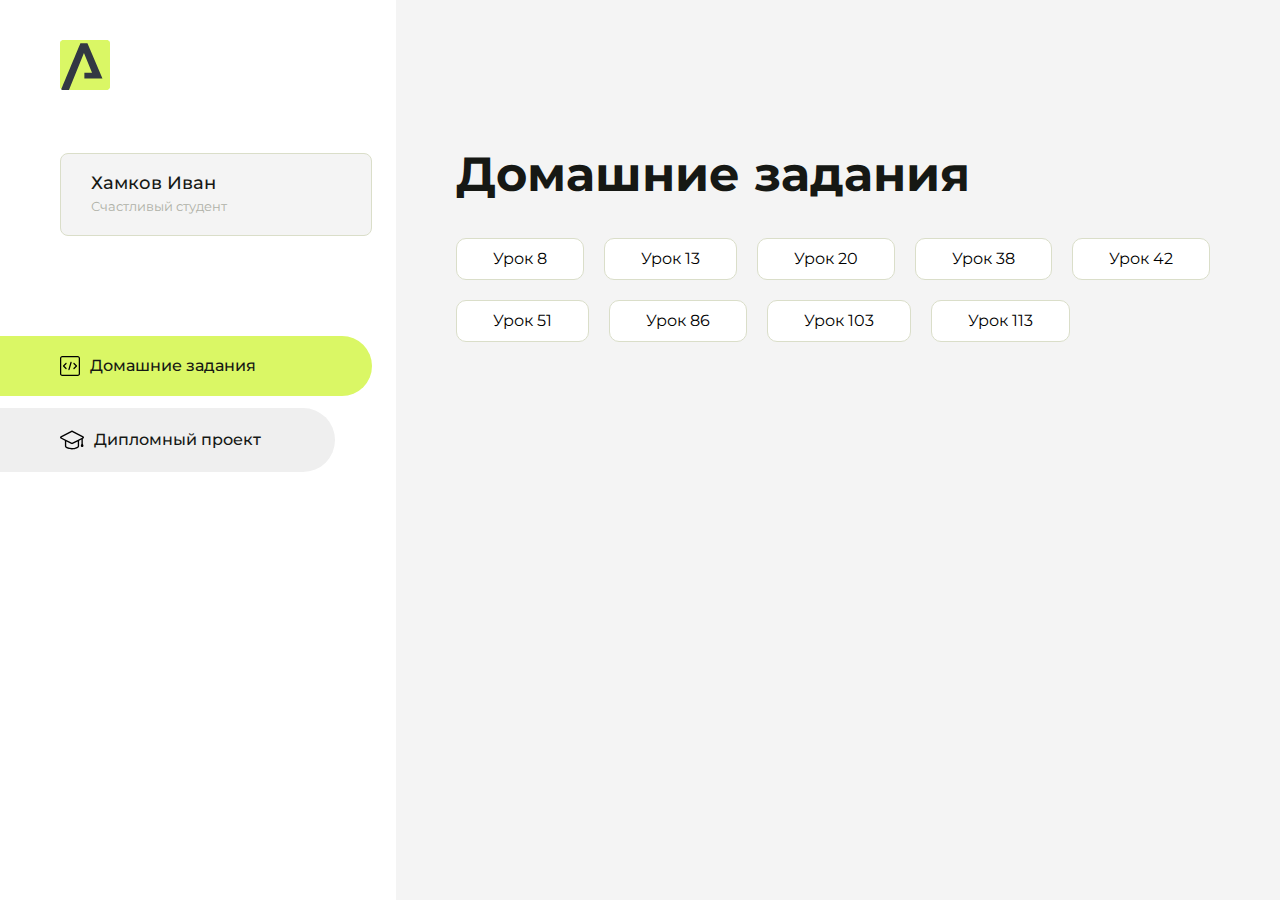
<file: index.html>
<!DOCTYPE html>
<html lang="en">
<head>
    <meta charset="UTF-8">
    <meta name="viewport" content="width=device-width, initial-scale=1.0">
    <title>Домашняя работа</title>
    <link rel="shortcut icon" href="src/logo.ico" type="image/x-icon">
    <link rel="preconnect" href="https://fonts.googleapis.com">
    <link rel="preconnect" href="https://fonts.gstatic.com" crossorigin>
    <link href="https://fonts.googleapis.com/css2?family=Montserrat:wght@400;500;700&family=Rubik:wght@500&display=swap"
          rel="stylesheet">
     <link rel="stylesheet" href="src/style-main.css">
</head>
<body id="body">
<div class="overlay" id="overlay"></div>
<div class="layout">
    <div class="burger" id="burger">
        <svg viewBox="0 0 24 24" fill="none" xmlns="http://www.w3.org/2000/svg">
            <g id="SVGRepo_bgCarrier" stroke-width="0"></g>
            <g id="SVGRepo_tracerCarrier" stroke-linecap="round" stroke-linejoin="round"></g>
            <g id="SVGRepo_iconCarrier">
                <path d="M4 18L20 18" stroke="#DAF765" stroke-width="2" stroke-linecap="round"></path>
                <path d="M4 12L20 12" stroke="#DAF765" stroke-width="2" stroke-linecap="round"></path>
                <path d="M4 6L20 6" stroke="#DAF765" stroke-width="2" stroke-linecap="round"></path>
            </g>
        </svg>
    </div>
    <aside class="sidebar" id="sidebar">
        <div class="sidebar__inner">
            <div class="logo">
                <svg width="50" height="50" viewBox="0 0 50 50" fill="none" xmlns="http://www.w3.org/2000/svg">
                    <g clip-path="url(#clip0_513_74730)">
                        <path d="M46.17 -0.257004H3.83C1.57281 -0.257004 -0.257 1.57281 -0.257 3.83V46.17C-0.257 48.4272 1.57281 50.257 3.83 50.257H46.17C48.4272 50.257 50.257 48.4272 50.257 46.17V3.83C50.257 1.57281 48.4272 -0.257004 46.17 -0.257004Z"
                              fill="#DAF765"/>
                        <path d="M24.375 38.4H42.461L27.441 3.1585H20.4355C20.4355 3.1585 6.7895 35.881 1.1945 49.294C2.015 50.0275 3.0945 50.257 3.6945 50.257H8.8445L23.954 13.07L32.0465 32.8285H24.375V38.4Z"
                              fill="#323843"/>
                    </g>
                    <defs>
                        <clipPath id="clip0_513_74730">
                            <rect width="50" height="50" fill="white"/>
                        </clipPath>
                    </defs>
                </svg>
            </div>
            <div class="sidebar__user">
                <div class="sidebar__name">Хамков Иван</div>
                <div class="sidebar__text">Счастливый студент</div>
            </div>
            <div class="sidebar__tabs">
                <div class="sidebar__item">
                    <button class="sidebar__button active" id="tasks">
                        <svg xmlns="http://www.w3.org/2000/svg" width="20" height="20" viewBox="0 0 20 20" fill="none">
                            <g clip-path="url(#clip0_704_74543)">
                                <path d="M17.7083 20H2.29167C1.0275 20 0 18.9725 0 17.7083V2.29167C0 1.0275 1.0275 0 2.29167 0H17.7083C18.9725 0 20 1.0275 20 2.29167V17.7083C20 18.9725 18.9725 20 17.7083 20ZM2.29167 1.25C1.7175 1.25 1.25 1.7175 1.25 2.29167V17.7083C1.25 18.2825 1.7175 18.75 2.29167 18.75H17.7083C18.2825 18.75 18.75 18.2825 18.75 17.7083V2.29167C18.75 1.7175 18.2825 1.25 17.7083 1.25H2.29167Z"
                                      fill="black"/>
                                <path d="M6.04167 13.125C5.88167 13.125 5.72167 13.0642 5.6 12.9417L3.1 10.4417C2.85583 10.1975 2.85583 9.80167 3.1 9.5575L5.6 7.0575C5.84417 6.81333 6.24 6.81333 6.48417 7.0575C6.72833 7.30167 6.72833 7.6975 6.48417 7.94167L4.42583 10L6.48417 12.0583C6.72833 12.3025 6.72833 12.6983 6.48417 12.9425C6.36167 13.0642 6.20167 13.125 6.04167 13.125Z"
                                      fill="black"/>
                                <path d="M8.95833 14.1667C8.9 14.1667 8.84 14.1583 8.78167 14.1417C8.45083 14.0442 8.26083 13.6967 8.35833 13.3658L10.4417 6.28251C10.5392 5.95084 10.8892 5.76417 11.2175 5.85917C11.5483 5.95667 11.7383 6.30417 11.6408 6.63501L9.5575 13.7183C9.47833 13.9908 9.22833 14.1667 8.95833 14.1667Z"
                                      fill="black"/>
                                <path d="M13.9583 13.125C13.7983 13.125 13.6383 13.0642 13.5167 12.9417C13.2725 12.6975 13.2725 12.3017 13.5167 12.0575L15.575 9.99916L13.5167 7.94083C13.2725 7.69666 13.2725 7.30083 13.5167 7.05666C13.7608 6.81249 14.1567 6.81249 14.4008 7.05666L16.9008 9.55666C17.145 9.80083 17.145 10.1967 16.9008 10.4408L14.4008 12.9408C14.2783 13.0642 14.1183 13.125 13.9583 13.125Z"
                                      fill="black"/>
                            </g>
                            <defs>
                                <clipPath id="clip0_704_74543">
                                    <rect width="20" height="20" fill="white"/>
                                </clipPath>
                            </defs>
                        </svg>
                        <span>Домашние задания</span></button>
                </div>
                <div class="sidebar__item">
                    <button class="sidebar__button" id="diplom">
                        <svg xmlns="http://www.w3.org/2000/svg" width="24" height="24" viewBox="0 0 24 24" fill="none">
                            <g clip-path="url(#clip0_704_74553)">
                                <path d="M23.2628 10.5971C23.7176 10.365 24 9.90375 24 9.39337C24 8.883 23.7176 8.42175 23.2628 8.18962L12.6135 2.75362C12.2291 2.55824 11.7705 2.55787 11.3854 2.75399L0.736875 8.19C0.282375 8.42175 0 8.883 0 9.39337C0 9.90375 0.282375 10.365 0.736875 10.5971L4.89038 12.7177V18.2074C4.89038 19.8154 8.412 21.393 12 21.393C15.5884 21.393 19.1096 19.815 19.1096 18.2074V12.7174L21.4609 11.517V15.8017L20.901 17.2305C20.7409 17.6389 20.7934 18.0994 21.0405 18.4616C21.2876 18.8246 21.6979 19.041 22.1366 19.041C22.5754 19.041 22.9852 18.8246 23.2324 18.462C23.4795 18.099 23.532 17.6385 23.3719 17.2301L22.8124 15.8021V10.827L23.2628 10.5971ZM17.7623 18.1721C17.6198 18.6375 15.3491 20.0419 12 20.0419C8.65088 20.0419 6.38025 18.6375 6.2415 18.2074V12.3037L6.23887 12.3019C6.23812 12.057 6.1065 11.8207 5.87325 11.7019L1.3515 9.39337L12 3.95737L22.6489 9.39337L12 14.8294L5.87325 11.7019C5.54063 11.5331 4.6695 11.6674 4.5 12C4.33012 12.3322 4.55813 12.5479 4.89038 12.7177L11.3857 16.0331C11.5781 16.1314 11.7889 16.1805 12 16.1805C12.2107 16.1805 12.4222 16.1314 12.6146 16.0331L17.7593 13.407L17.7623 18.1721Z"
                                      fill="black"/>
                            </g>
                            <defs>
                                <clipPath id="clip0_704_74553">
                                    <rect width="24" height="24" fill="white"/>
                                </clipPath>
                            </defs>
                        </svg>
                        <span>Дипломный проект</span></button>
                </div>
            </div>
        </div>

    </aside>
    <div class="content">
        <div class="container">
            <div class="content__block" id="tasksBlock">
                <div class="content__title">Домашние задания</div>
                <ul class="content__list">
                    <li class="content__list-item">
                        <a href="Maket_module 8/index (1).html">Урок 8</a>
                    </li>
                    <li class="content__list-item">
                        <a href="HTML13/index.html">Урок 13</a>
                    </li>
                    <li class="content__list-item">
                        <a href="HTML-20/index.html">Урок 20</a>
                    </li>
                     <li class="content__list-item">
                        <a href="HTML-Border/index.html">Урок 38</a>
                    </li>
                    <li class="content__list-item">
                        <a href="css-42/index.html">Урок 42</a>
                    </li>
                    <li class="content__list-item">
                        <a href="html-51/index.html">Урок 51</a>
                    </li>
                    <li class="content__list-item">
                        <a href="lesson_86/index.html">Урок 86</a>
                    </li>
                    <li class="content__list-item">
                        <a href="JS103/index.html">Урок 103</a>
                    </li>
                    <li class="content__list-item">
                        <a href="JS113/index.html">Урок 113</a>
                    </li>
                </ul>
            </div>
            <div class="content__block hidden" id="diplomBlock">
                <div class="content__title">Дипломный проект</div>
                <div class="content__list-diplom">
                    <a href="ПАПКА-С-НОМЕРОМ-УРОКА">Ссылка на ДЗ</a>
                </div>
                <div class="content__decor">
                    <div class="content__decor-text">Давай проверим, чему ты научился!</div>
                    <div class="content__decor-img">
                        <img src="src/decor.png" alt="decor">
                    </div>
                </div>
            </div>
        </div>
    </div>
</div>
<script src="src/index.js"></script>
</body>
</html>
</file>
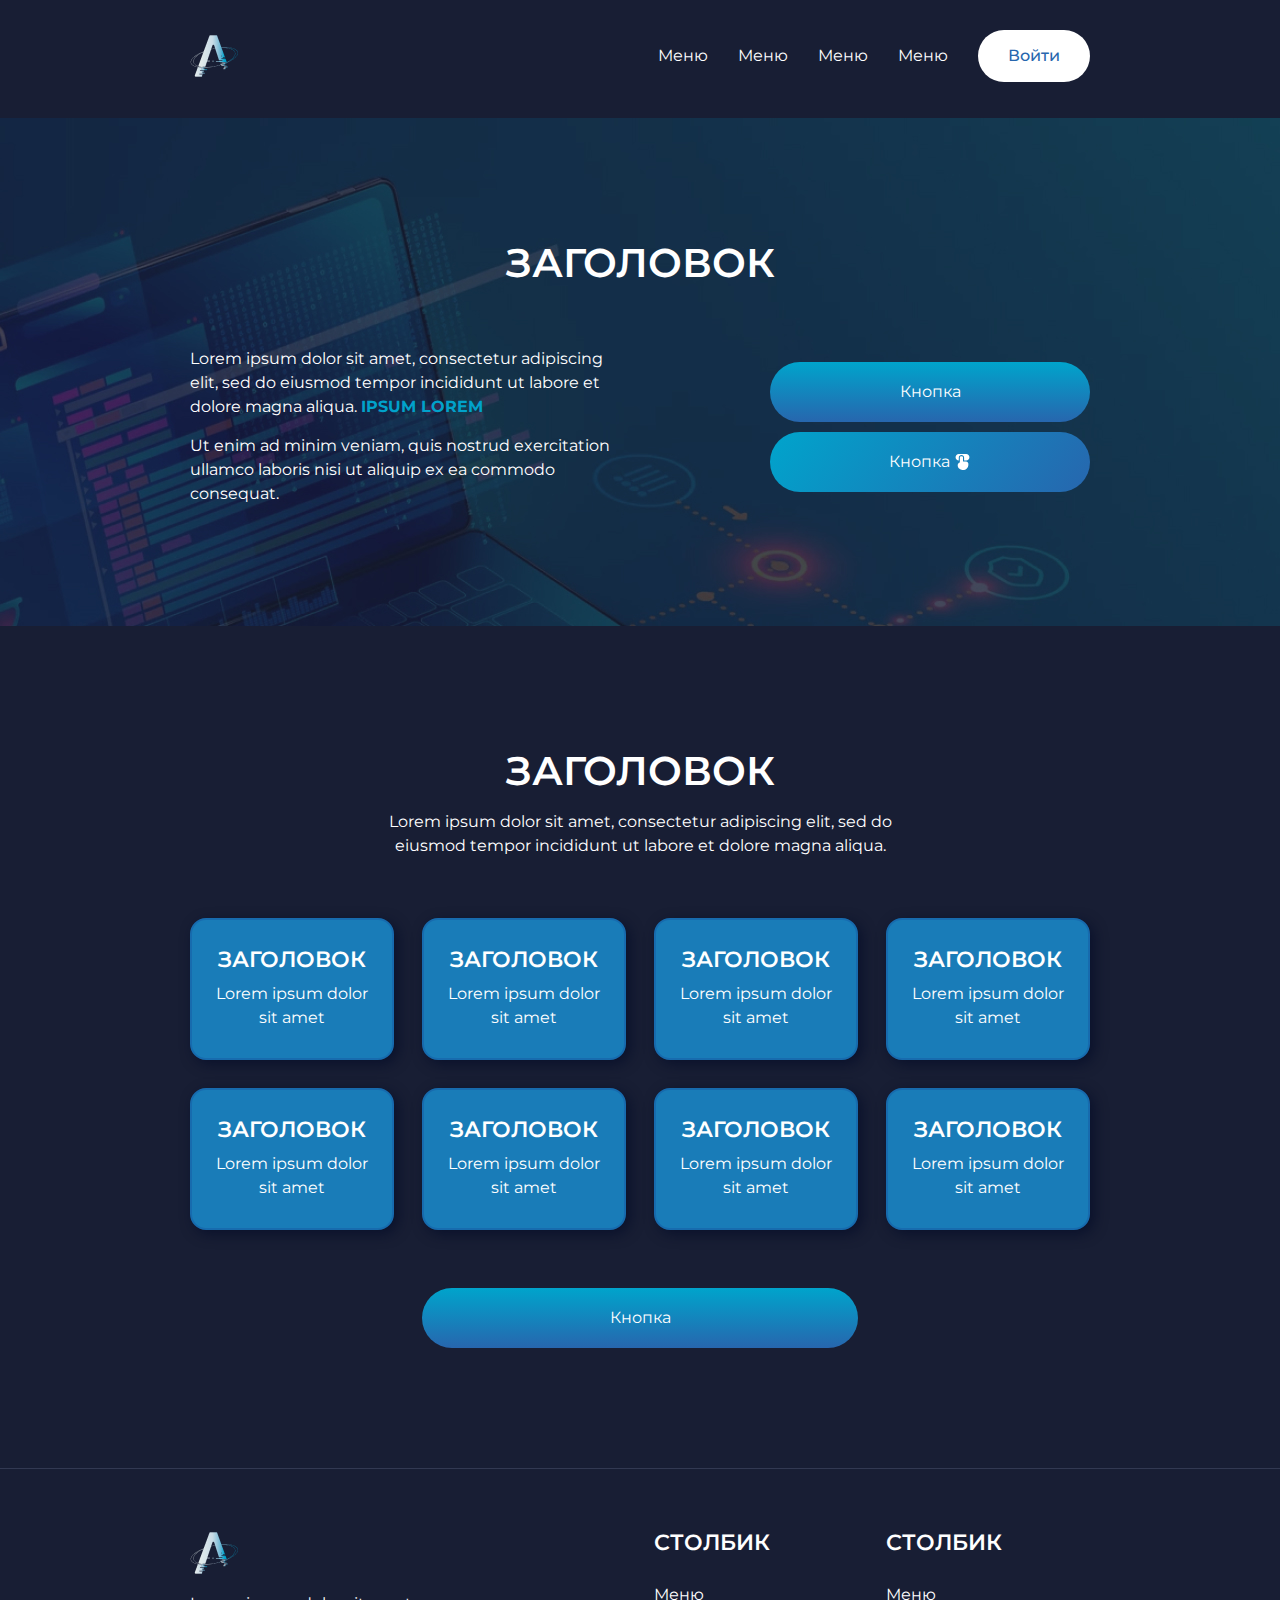
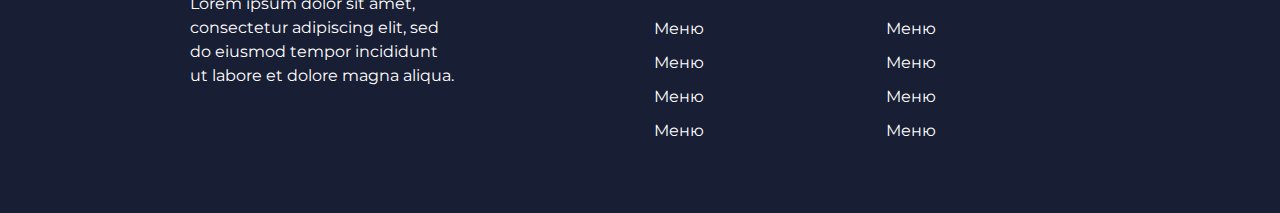
<file: css-42/index.html>
<!DOCTYPE html>
<html lang="ru">
    <head>
        <meta charset="UTF-8">
        <meta name="viewport" content="width=device-width, initial-scale=1.0">
        <title>Макет 3</title>
        <link rel="preconnect" href="https://fonts.googleapis.com">
        <link rel="preconnect" href="https://fonts.gstatic.com" crossorigin>
        <link
            href="https://fonts.googleapis.com/css2?family=Montserrat:ital,wght@0,100..900;1,100..900&display=swap"
            rel="stylesheet">
        <link rel="stylesheet" href="css/reset.css">
        <link rel="stylesheet" href="css/style.css">
    </head>

    <body>
        <header class="header">
            <div class="container">
                <div class="header-inner">
                    <a href="#"><img src="img/logo.png"
                            alt="Логотип компании"></a>
                    <nav class="header-nav">
                        <ul class="header-list">
                            <li class="header-item">
                                <a href="#">Меню</a>
                            </li>
                            <li class="header-item">
                                <a href="#">Меню</a>
                            </li>
                            <li class="header-item">
                                <a href="#">Меню</a>
                            </li>
                            <li class="header-item">
                                <a href="#">Меню</a>
                            </li>
                        </ul>
                    </nav>
                    <a href="#" class="header-button">Войти</a>
                </div>
            </div>
        </header>
        <main>
            <section class="hero">
                <div class="container">
                    <h1 class="hero-title">
                        Заголовок
                    </h1>
                    <div class="hero-body">
                        <div class="hero-text">
                            <p class="paragraph">
                                Lorem ipsum dolor sit amet, consectetur
                                adipiscing elit, sed do eiusmod tempor
                                incididunt ut labore et dolore magna aliqua.
                                <span>Ipsum lorem</span>
                            </p>
                            <p> Ut enim ad minim veniam, quis nostrud
                                exercitation ullamco laboris nisi ut aliquip ex
                                ea commodo consequat.
                            </p>
                        </div>
                        <div class="hero-buttons">
                            <a href="#"
                                class="hero-button-first margin-button">Кнопка</a>
                            <a href="#" class="hero-button-second">Кнопка <img
                                    src="img/btn.svg" alt></a>
                        </div>
                    </div>
                </div>
            </section>
            <section class="cards">
                <div class="container">
                    <h2 class="cards-title">
                        Заголовок
                    </h2>
                    <p class="cards-text"> Lorem ipsum dolor sit amet,
                        consectetur adipiscing elit, sed do eiusmod tempor
                        incididunt ut labore et dolore magna aliqua.</p>
                    <ul class="cards-flex">
                        <li class="cards-flex-item">
                            <div class="cards-flex-inner">
                                <h3 class="flex-title">Заголовок</h3>
                                <p class="cards-text-flex">Lorem ipsum dolor
                                    sit
                                    amet</p>
                            </div>
                        </li>
                        <li class="cards-flex-item">
                            <div class="cards-flex-inner">
                                <h3 class="flex-title">Заголовок</h3>
                                <p class="cards-text-flex">Lorem ipsum dolor
                                    sit
                                    amet</p>
                            </div>
                        </li>
                        <li class="cards-flex-item">
                            <div class="cards-flex-inner">
                                <h3 class="flex-title">Заголовок</h3>
                                <p class="cards-text-flex">Lorem ipsum dolor
                                    sit
                                    amet</p>
                            </div>
                        </li>
                        <li class="cards-flex-item">
                            <div class="cards-flex-inner">
                                <h3 class="flex-title">Заголовок</h3>
                                <p class="cards-text-flex">Lorem ipsum dolor
                                    sit
                                    amet</p>
                            </div>
                        </li>
                        <li class="cards-flex-item">
                            <div class="cards-flex-inner">
                                <h3 class="flex-title">Заголовок</h3>
                                <p class="cards-text-flex">Lorem ipsum dolor
                                    sit
                                    amet</p>
                            </div>
                        </li>
                        <li class="cards-flex-item">
                            <div class="cards-flex-inner">
                                <h3 class="flex-title">Заголовок</h3>
                                <p class="cards-text-flex">Lorem ipsum dolor
                                    sit
                                    amet</p>
                            </div>
                        </li>
                        <li class="cards-flex-item">
                            <div class="cards-flex-inner">
                                <h3 class="flex-title">Заголовок</h3>
                                <p class="cards-text-flex">Lorem ipsum dolor
                                    sit
                                    amet</p>
                            </div>
                        </li>
                        <li class="cards-flex-item">
                            <div class="cards-flex-inner">
                                <h3 class="flex-title">Заголовок</h3>
                                <p class="cards-text-flex">Lorem ipsum dolor
                                    sit
                                    amet</p>
                            </div>
                        </li>
                    </ul>
                    <a href="#"
                        class="cards-button">Кнопка</a>
                </div>
            </section>
        </main>
        <footer class="footer">
            <div class="container">
                <div class="footer-inner">
                    <div class="footer-desc">
                        <a href="#"><img src="img/logo.png"
                                alt="Логотип компании"></a>
                        <p>
                            Lorem ipsum dolor sit amet, consectetur adipiscing
                            elit, sed do eiusmod tempor incididunt ut labore et
                            dolore magna aliqua.
                        </p>
                    </div>
                    <div class="footer-colum footer-colum-margin">
                        <h4 class="footer-title">
                            Столбик
                        </h4>
                        <ul class="footer-list">
                            <li class="footer-item">
                                <a href="#" class="footer-link">Меню</a>
                            </li>
                            <li class="footer-item">
                                <a href="#" class="footer-link">Меню</a>
                            </li>
                            <li class="footer-item">
                                <a href="#" class="footer-link">Меню</a>
                            </li>
                            <li class="footer-item">
                                <a href="#" class="footer-link">Меню</a>
                            </li>
                            <li class="footer-item">
                                <a href="#" class="footer-link">Меню</a>
                            </li>
                        </ul>
                    </div>
                    <div class="footer-colum">
                        <h4 class="footer-title">
                            Столбик
                        </h4>
                        <ul class="footer-list">
                            <li class="footer-item">
                                <a href="#" class="footer-link">Меню</a>
                            </li>
                            <li class="footer-item">
                                <a href="#" class="footer-link">Меню</a>
                            </li>
                            <li class="footer-item">
                                <a href="#" class="footer-link">Меню</a>
                            </li>
                            <li class="footer-item">
                                <a href="#" class="footer-link">Меню</a>
                            </li>
                            <li class="footer-item">
                                <a href="#" class="footer-link">Меню</a>
                            </li>
                        </ul>
                    </div>
                </div>
            </div>

        </footer>
    </body>
</html>
</file>
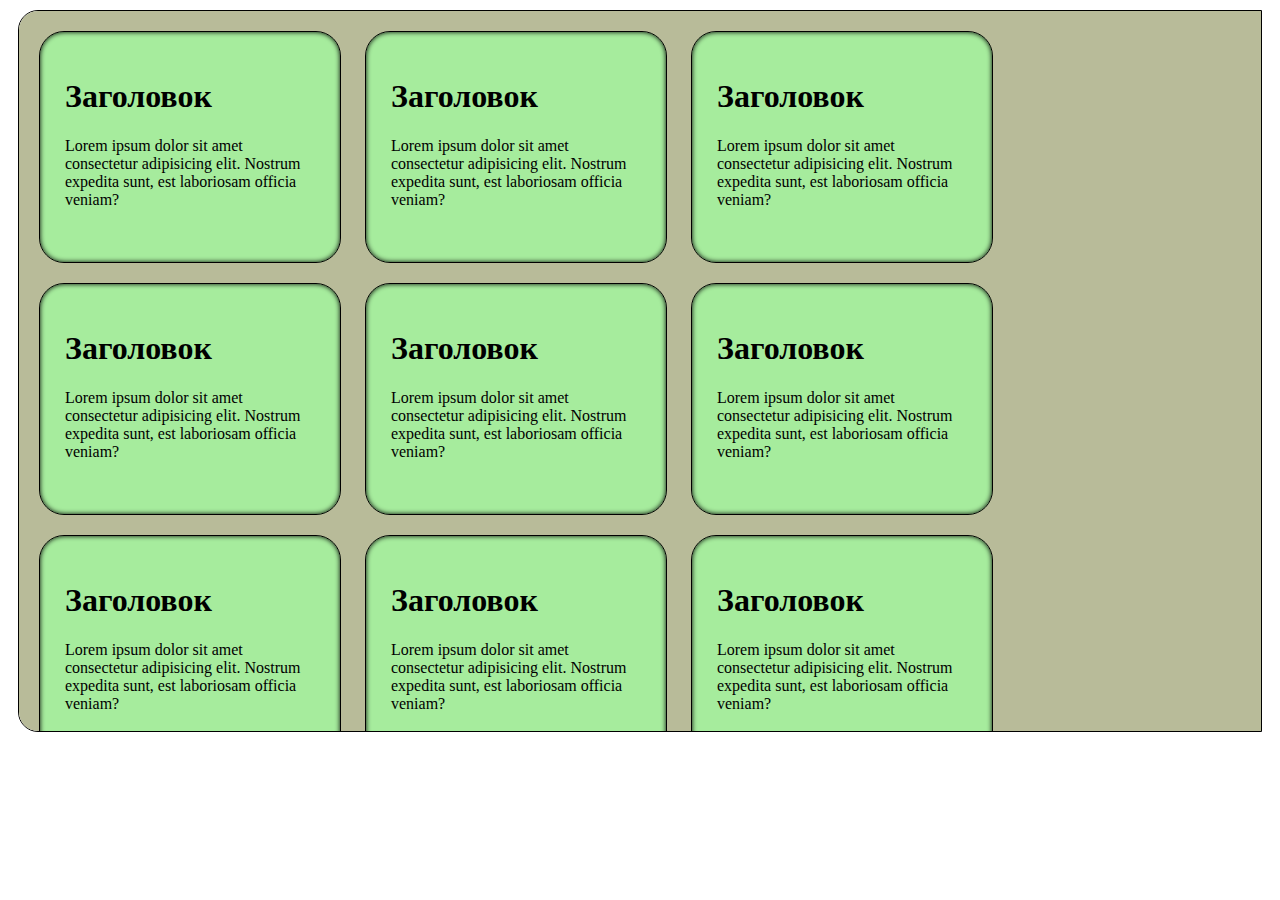
<file: HTML-Border/index.html>
<!DOCTYPE html>
<html lang="en">

<head>
    <meta charset="UTF-8">
    <meta name="viewport" content="width=device-width, initial-scale=1.0">
    <title>Borders</title>
    <link rel="stylesheet" href="css/style.css">
</head>

<body>
    <div class="main-border">
        <div class="border">
            <h1>Заголовок</h1>
            <p>Lorem ipsum dolor sit amet consectetur adipisicing elit. Nostrum expedita sunt, est laboriosam
                officia veniam?</p>
        </div>
        <div class="border">
            <h1>Заголовок</h1>
            <p>Lorem ipsum dolor sit amet consectetur adipisicing elit. Nostrum expedita sunt, est laboriosam
                officia veniam?</p>
        </div>
        <div class="border">
            <h1>Заголовок</h1>
            <p>Lorem ipsum dolor sit amet consectetur adipisicing elit. Nostrum expedita sunt, est laboriosam
                officia veniam?</p>
        </div>
        <div class="border">
            <h1>Заголовок</h1>
            <p>Lorem ipsum dolor sit amet consectetur adipisicing elit. Nostrum expedita sunt, est laboriosam
                officia veniam?</p>
        </div>
        <div class="border">
            <h1>Заголовок</h1>
            <p>Lorem ipsum dolor sit amet consectetur adipisicing elit. Nostrum expedita sunt, est laboriosam
                officia veniam?</p>
        </div>
        <div class="border">
            <h1>Заголовок</h1>
            <p>Lorem ipsum dolor sit amet consectetur adipisicing elit. Nostrum expedita sunt, est laboriosam
                officia veniam?</p>
        </div>
        <div class="border">
            <h1>Заголовок</h1>
            <p>Lorem ipsum dolor sit amet consectetur adipisicing elit. Nostrum expedita sunt, est laboriosam
                officia veniam?</p>
        </div>
        <div class="border">
            <h1>Заголовок</h1>
            <p>Lorem ipsum dolor sit amet consectetur adipisicing elit. Nostrum expedita sunt, est laboriosam
                officia veniam?</p>
        </div>
        <div class="border">
            <h1>Заголовок</h1>
            <p>Lorem ipsum dolor sit amet consectetur adipisicing elit. Nostrum expedita sunt, est laboriosam
                officia veniam?</p>
        </div>
        <div class="border">
            <h1>Заголовок</h1>
            <p>Lorem ipsum dolor sit amet consectetur adipisicing elit. Nostrum expedita sunt, est laboriosam
                officia veniam?</p>
        </div>
        <div class="border">
            <h1>Заголовок</h1>
            <p>Lorem ipsum dolor sit amet consectetur adipisicing elit. Nostrum expedita sunt, est laboriosam
                officia veniam?</p>
        </div>
        <div class="border">
            <h1>Заголовок</h1>
            <p>Lorem ipsum dolor sit amet consectetur adipisicing elit. Nostrum expedita sunt, est laboriosam
                officia veniam?</p>
        </div>
        <div class="border">
            <h1>Заголовок</h1>
            <p>Lorem ipsum dolor sit amet consectetur adipisicing elit. Nostrum expedita sunt, est laboriosam
                officia veniam?</p>
        </div>
        <div class="border">
            <h1>Заголовок</h1>
            <p>Lorem ipsum dolor sit amet consectetur adipisicing elit. Nostrum expedita sunt, est laboriosam
                officia veniam?</p>
        </div>
        <div class="border">
            <h1>Заголовок</h1>
            <p>Lorem ipsum dolor sit amet consectetur adipisicing elit. Nostrum expedita sunt, est laboriosam
                officia veniam?</p>
        </div>
        <div class="border">
            <h1>Заголовок</h1>
            <p>Lorem ipsum dolor sit amet consectetur adipisicing elit. Nostrum expedita sunt, est laboriosam
                officia veniam?</p>
        </div>
    </div>

</body>

</html>
</file>
<file: JS113/index.html>
<!DOCTYPE html>
<html lang="en">
    <head>
        <meta charset="UTF-8">
        <meta name="viewport" content="width=device-width, initial-scale=1.0">
        <title>Document</title>
        <link rel="stylesheet" href="main.css">
    </head>
    <body class="body">
        <button class="btn-open">Открыть модалку</button>
        <div class="modal">
            <div class="modal__window">
                <button class="modal__close-btn">X</button>
                Lorem ipsum, dolor sit amet consectetur adipisicing elit.
                Laudantium cum officia minus perspiciatis error voluptates vel
                necessitatibus amet nisi sed!
            </div>
        </div>
        <script src="script.js"></script>
    </body>
</html>
</file>
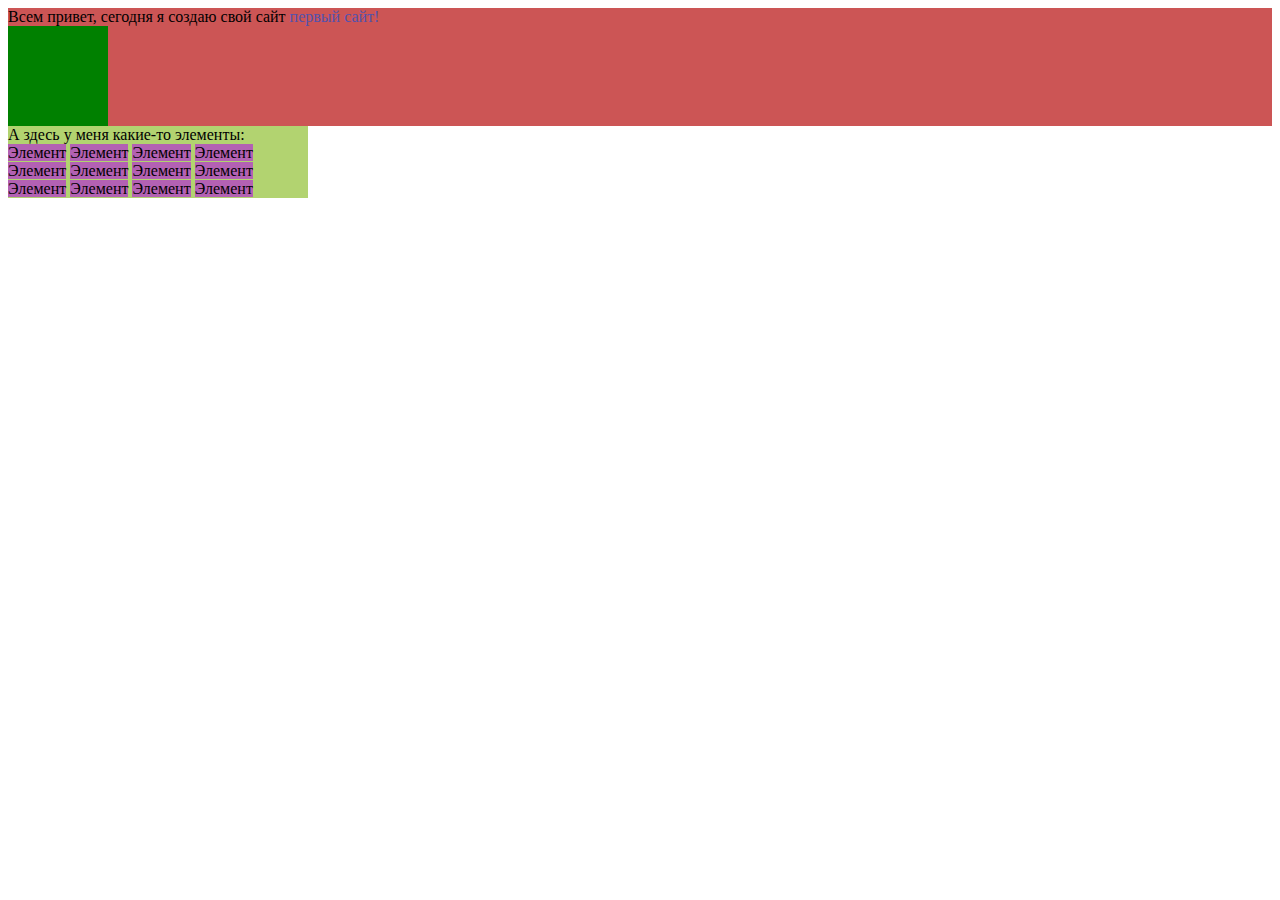
<file: Maket_module 8/index (1).html>
<!DOCTYPE html>
<html lang="en">

<head>
    <meta charset="UTF-8">
    <meta name="viewport" content="width=device-width, initial-scale=1.0">
    <title>Document</title>

</head>
<style>
    .Main {
        background: #cc5555;
    }

    .Accent {
        color: #5252ad;
    }

    .Quad {
        width: 100px;
        height: 100px;
        background: green;
    }

    .Main2 {
        width: 300px;
        background: #b2d370;
    }

    .End {
        background: #b361b3;
    }
</style>

<body>
    <div class="Main">Всем привет, сегодня я создаю свой сайт
        <span class="Accent">первый сайт!</span>
        <div class="Quad"></div>
    </div>
    <div class="Main2">А здесь у меня какие-то элементы:
        <div>
            <span class="End">Элемент</span>
            <span class="End">Элемент</span>
            <span class="End">Элемент</span>
            <span class="End">Элемент</span>
        </div>
        <div>
            <span class="End">Элемент</span>
            <span class="End">Элемент</span>
            <span class="End">Элемент</span>
            <span class="End">Элемент</span>
        </div>
        <div>
            <span class="End">Элемент</span>
            <span class="End">Элемент</span>
            <span class="End">Элемент</span>
            <span class="End">Элемент</span>
        </div>
</body>

</html>
</file>
<file: src/style-main.css>
*{padding: 0;margin: 0;border: 0;}
*,*:before,*:after{-webkit-box-sizing: border-box;box-sizing: border-box;}
:focus,:active{outline: none;}
a:focus,a:active{outline: none;}
nav,footer,header,aside{display: block;}
html,body{
    height:100%;width:100%;
    font-size:100%;line-height:1;-ms-text-size-adjust:100%;-moz-text-size-adjust:100%;-webkit-text-size-adjust:100%;}
input,button,textarea{font-family:inherit;}
input::-ms-clear{display: none;}
button{cursor: pointer;}
button::-moz-focus-inner{padding:0;border:0;}
a,a:visited{text-decoration: none;}
a:hover{text-decoration: none;}
ul li{list-style: none;}
img{vertical-align: top;}
h1,h2,h3,h4,h5,h6{font-size:inherit;font-weight: inherit;}
a{color:inherit;}



body {
    font-family: "Montserrat",SansSerif;
    color: black;
}

body.overflow {
    overflow: hidden;
}



.layout {
    display: -webkit-box;
    display: -ms-flexbox;
    display: flex;
    min-height: 100vh;
}

.sidebar {
    padding: 40px 24px 40px 0;
    -ms-flex-negative: 0;
    flex-shrink: 0;
    background-color: white;
}



.content {
    -webkit-box-flex: 1;
    -ms-flex-positive: 1;
    flex-grow: 1;
    background-color: #F4F4F4;
}

.container {
    display: -webkit-box;
    display: -ms-flexbox;
    display: flex;
    -webkit-box-orient: vertical;
    -webkit-box-direction: normal;
    -ms-flex-direction: column;
    flex-direction: column;
    -webkit-box-pack: center;
    -ms-flex-pack: center;
    justify-content: center;
    -webkit-box-align: center;
    -ms-flex-align: center;
    align-items: center;
    padding: 150px 60px 80px 60px;
}


.logo {
    margin-left: 60px;
    margin-bottom: 60px;
}

.sidebar__user {
    background-color: #F4F4F4;
    padding: 20px 30px;
    margin-left: 60px;
    margin-bottom: 100px;
    border-radius: 8px;
    border: 1px solid #DADEC9;
}

.sidebar__name {
    color:#161814;
    font-size: 18px;
    font-weight: 500;
    margin-bottom: 6px;
}

.sidebar__text {
    color: #AFB1A7;
    font-size: 13px;
    font-weight: 400;
    line-height: 130%; /* 16.9px */
}

.sidebar__item {
    width: 372px;
}

.sidebar__button {
    display: -webkit-box;
    display: -ms-flexbox;
    display: flex;
    -webkit-box-align: center;
    -ms-flex-align: center;
    align-items: center;
    gap: 10px;
    padding: 20px 60px;
    margin-bottom: 12px;
    border-radius: 0px 100px 100px 0px;
    -webkit-transition: all .5s;
    -o-transition: all .5s;
    transition: all .5s;
    cursor: pointer;
    width: 90%;
    color:#161814;
    font-size: 16px;
    font-weight: 500;
}

.sidebar__button.active , .sidebar__button:hover {
    width: 100%;
    background-color: #DAF765;
}


.content__title {
    color: #161814;
    font-size: 48px;
    font-weight: 700;
    margin-bottom: 40px;
}

.content__list {
    display: -webkit-box;
    display: -ms-flexbox;
    display: flex;
    -webkit-box-align: center;
    -ms-flex-align: center;
    align-items: center;
    -ms-flex-wrap: wrap;
    flex-wrap: wrap;
    gap: 20px;
}



.content__list-item  {
    cursor: pointer;
    padding: 12px 18px;
    background-color: #fff;
    border-radius: 10px;
    border: 1px solid #DADEC9;
    -webkit-transition: all .3s;
    -o-transition: all .3s;
    transition: all .3s;
}

.content__list-item:hover,.content__list-diplom:hover {
    background-color: #AFB1A7;
}

li a {
    padding: 12px 18px;

}


.content__list-diplom {
    -webkit-transition: all .3s;
    -o-transition: all .3s;
    transition: all .3s;
    display: inline-block;
    padding: 12px 18px;
    background-color: #fff;
    border-radius: 10px;
    border: 1px solid #DADEC9;
}

.content__decor {
    display: -webkit-box;
    display: -ms-flexbox;
    display: flex;
    -webkit-box-align: center;
    -ms-flex-align: center;
    align-items: center;
}

.content__decor-text {
    color:#BEDD44;
    font-size: 36px;
    font-weight: 700;
    line-height: 110%; /* 39.6px */
}

.content__block {
    max-width: 1200px;
}

.content__block.hidden {
    display: none;
}

.content__decor-img img{
    width: 100%;
}

.burger {
    display: none;
    padding: 5px;
    position: fixed;
    top: 3%;
    right: 7%;
    width: 40px;
    height: 40px;
    background-color: #161814;
    border-radius: 50%;
    z-index: 10;
    border: 1px solid #DAF765;
}

@media (max-width: 768px) {
    .burger {
        display: block;
    }

    .sidebar {
        -webkit-transition: all .3s;
        -o-transition: all .3s;
        transition: all .3s;
        -webkit-transform: translateX(-100%);
        -ms-transform: translateX(-100%);
        transform: translateX(-100%);
        position: fixed;
        top: 0;
        left: 0;
        bottom: 0;
        z-index: 5;
    }

    .sidebar.show {
        -webkit-transform: translateX(0%);
        -ms-transform: translateX(0%);
        transform: translateX(0%);
    }

    .overlay {
        opacity: 0;
        pointer-events: none;
        -webkit-transition: all .3s;
        -o-transition: all .3s;
        transition: all .3s;
        position: absolute;
        top: 0;
        right: 0;
        left: 0;
        bottom: 0;
        z-index: 3;
        background-color: #000000e0;
    }

    .overlay.show {
        opacity: 1;
        pointer-events: all;
    }

    .container {
        padding: 40px 20px;
        min-height: 100%;
    }

    .content__decor {
        margin-top: 20px;
        -webkit-box-orient: vertical;
        -webkit-box-direction: normal;
        -ms-flex-direction: column;
        flex-direction: column;
    }
}

@media (max-width: 400px) {
    .sidebar__user {
        margin-left: 0;
    }
}
</file>
<file: css-42/css/style.css>
body {
    background-color: #181e34;
    font-size: 16px;
    line-height: 150%;
    color: white;
    font-family: "Montserrat", "Arial", sans-serif;
}

.container {
    max-width: 930px;
    margin: 0 auto;
    padding: 0 15px;
    height: 100%;
}

.header {
    padding: 30px 0 36px;
}

.header-inner {
    display: flex;
    align-items: center;
}

.header-nav {
    margin-left: auto;
}

.header-list {
    display: flex;
}

.header-item {
    margin-right: 30px;
}

.header-button {
    color: #2766ae;
    background: #ffffff;
    border-radius: 100px;
    padding: 14px 30px;
    font-weight: 500;
}

.hero {
    padding: 120px 0;
    background: url("../img/hero-bg.jpg") 10% 50% / cover no-repeat;
}

.hero-title {
    font-weight: 600;
    line-height: 49px;
    font-size: 40px;
    text-transform: uppercase;
    text-align: center;
    margin-bottom: 60px;
}

.hero-body {
    display: flex;
    align-items: center;
    justify-content: space-between;
}

.hero-text {
    max-width: 436px;
}

.hero-text span {
    text-transform: uppercase;
    font-weight: 700;
    color: #01a2cb;
}

.paragraph {
    margin-bottom: 15px;
}

.hero-buttons {
    display: flex;
    flex-direction: column;
    width: 100%;
    max-width: 320px;
}

.hero-button-first,
.hero-button-second {
    border-radius: 100px;
    padding: 18px 30px;
    display: flex;
    justify-content: center;
}

.hero-button-first img,
.hero-button-second img {
    margin-left: 4px;
}

.hero-button-first {
    background: linear-gradient(180deg, #00a4cc 0%, #2766ae 100%);


}

.hero-button-second {
    background: linear-gradient(129deg, #00a4cc 0%, #2766ae 100%);
}

.margin-button {
    margin-bottom: 10px;
}

.cards {
    padding: 120px 0;
}

.cards-title {
    font-weight: 600;
    line-height: 49px;
    font-size: 40px;
    text-transform: uppercase;
    text-align: center;
    margin-bottom: 15px;
}

.cards-text {
    text-align: center;
    max-width: 513px;
    margin: 0 auto 60px;
}

.cards-flex {
    display: flex;
    flex-wrap: wrap;
    margin-bottom: -28px;
    padding-bottom: 30px;
    margin: 0 -14px;
}

.cards-flex-item {
    margin-bottom: 28px;
    flex: 0 0 25%;
    padding: 0 14px;
}

.cards-flex-inner {
    border: 2px solid #176bae;
    border-radius: 16px;
    box-shadow: 4px 4px 13px 0 rgba(5, 13, 41, 0.76);
    padding: 28px 15px;
    background: #197cb8;
}

.flex-title {
    font-weight: 600;
    font-size: 22px;
    text-transform: uppercase;
    margin-bottom: 10px;
    text-align: center;
}

.cards-text-flex {
    text-align: center;
}

.cards-button {
    border-radius: 100px;
    padding: 18px 30px;
    background: linear-gradient(180deg, #00a4cc 0%, #2766ae 100%);
    display: block;
    text-align: center;
    max-width: 436px;
    margin: 0 auto;
}

.footer {
    border-top: 1px solid #323952;
    padding: 60px 0;
}

.footer-inner {
    display: flex;
}

.footer-desc {
    max-width: 267px;
    margin-right: auto;
}

.footer-desc a {
    margin-bottom: 15px;
    display: inline-block;
}

.footer-colum {
    max-width: 204px;
    width: 100%;
}

.footer-colum-margin {
    margin-right: 28px;
}

.footer-title {
    font-weight: 600;
    font-size: 22px;
    text-transform: uppercase;
    line-height: 27px;
    margin-bottom: 27px;
}

.footer-item {
    margin-bottom: 10px;
}
</file>
<file: HTML-Border/css/style.css>
.main-border {
    background: #b8bb99;
    border: 1px solid #000;
    border-top-left-radius: 20px;
    border-bottom-left-radius: 20px;
    padding: 10px;
    margin: 10px;
    overflow: auto;
    height: 700px;
}

.border {
    border: 1px solid #000;
    background: #a6ec9d;
    width: 250px;
    height: 180px;
    padding: 25px;
    margin: 10px;
    border-radius: 25px;
    box-shadow: inset 0px 0px 5px 0px;
    display: inline-block;
}
</file>
<file: JS113/main.css>
* {
  margin: 0;
  padding: 0;
  font-family: sans-serif;
  box-sizing: border-box;
}

.body {
  min-height: 200vh;
}

.body--fixed {
  overflow-y: hidden;
}

.btn-open {
  width: 300px;
  height: 50px;
  font-size: 20px;
  cursor: pointer;
}

.modal {
  position: fixed;
  inset: 0;
  z-index: 2;
  display: flex;
  align-items: center;
  justify-content: center;
  background-color: #000000c1;
  opacity: 0;
  visibility: hidden;
  transition: all 0.3s;
}

.modal--open {
  opacity: 1;
  visibility: visible;
  display: flex;
}

.modal__window {
  position: relative;
  width: 50vw;
  min-height: 40vh;
  padding: 50px 20px 20px 20px;
  background-color: #fff;
  border-radius: 12px;
}

.modal__close-btn {
  position: absolute;
  top: 5px;
  right: 10px;
  width: 30px;
  height: 30px;
  font-size: 20px;
  font-weight: 700;
  background: none;
  border: none;
  cursor: pointer;
}
</file>
